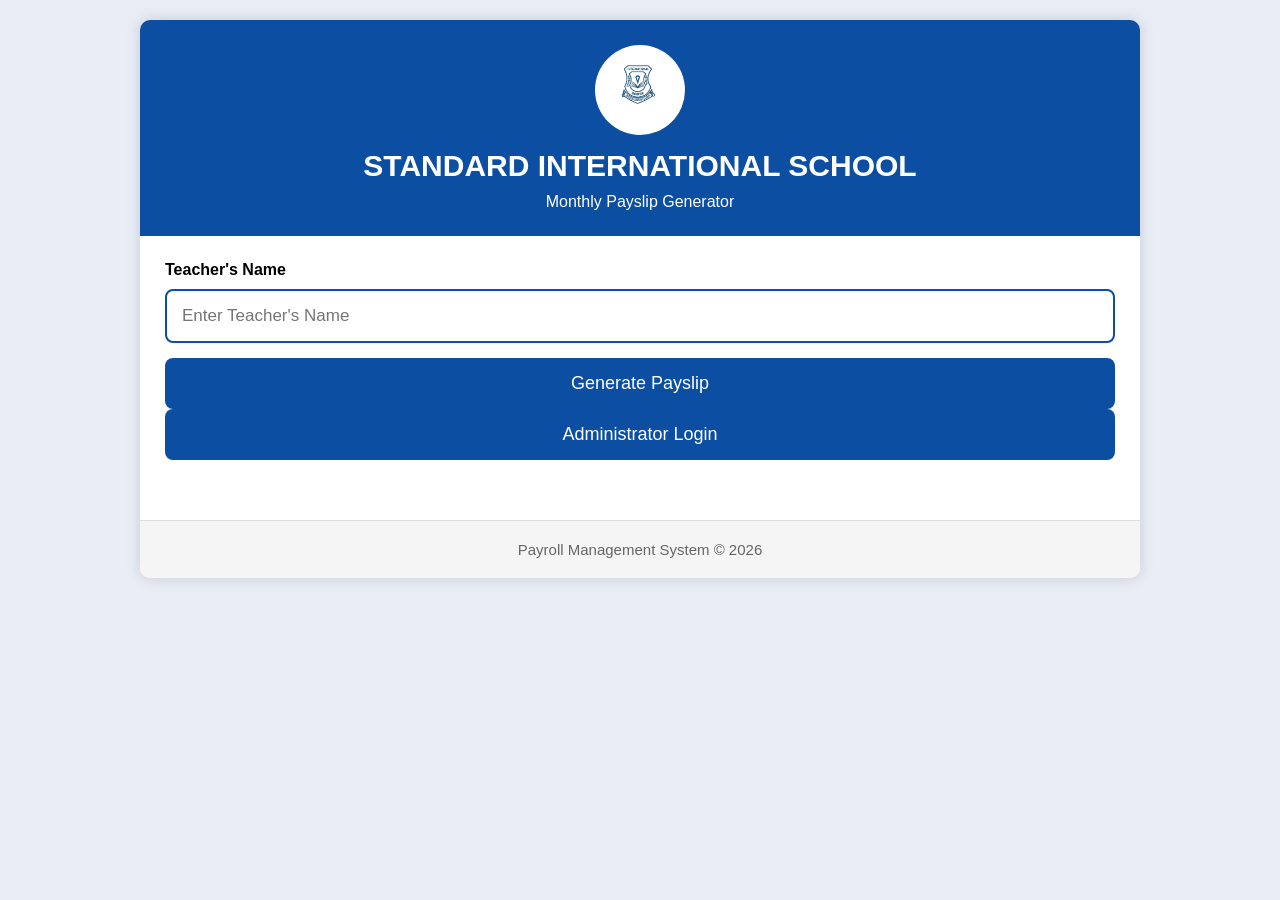
<file: index.html>
<!DOCTYPE html>
<html lang="en">

<head>
    <meta charset="UTF-8">
    <meta name="viewport" content="width=device-width, initial-scale=1.0">
    <title>Standard International School - Payslip Generator</title>
    <link rel="stylesheet" href="style.css">
</head>

<body>

    <div class="container">

        <!-- Header -->
        <header class="header">

            <img src="images/logo.png" alt="School Logo" class="logo">

<h1 class="school-name">
STANDARD INTERNATIONAL SCHOOL
</h1>

            <p class="subtitle">
                Monthly Payslip Generator
            </p>

        </header>

        <!-- Search Section -->
        <section class="searchBox">

            <label for="teacherName">
                Teacher's Name
            </label>

            <input
                type="text"
                id="teacherName"
                placeholder="Enter Teacher's Name"
                list="teacherList"
                autocomplete="off"
            >

            <datalist id="teacherList"></datalist>

            <button type="button" onclick="generatePayslip()">
                Generate Payslip
            </button>
<button type="button" onclick="window.location.href='login.html'">
    Administrator Login
</button>

            <!-- Reserved for future -->
            <!--
            <button type="button" class="secondaryBtn">
                Generate All Payslips
            </button>
            -->

            <p id="message"></p>

        </section>

        <!-- Footer -->
        <footer class="footer">

            <p>
                Payroll Management System &copy; 2026
            </p>

        </footer>

    </div>

<script src="common.js"></script>
<script src="teachers.js"></script>
<script src="script.js"></script>

</body>

</html>
</file>
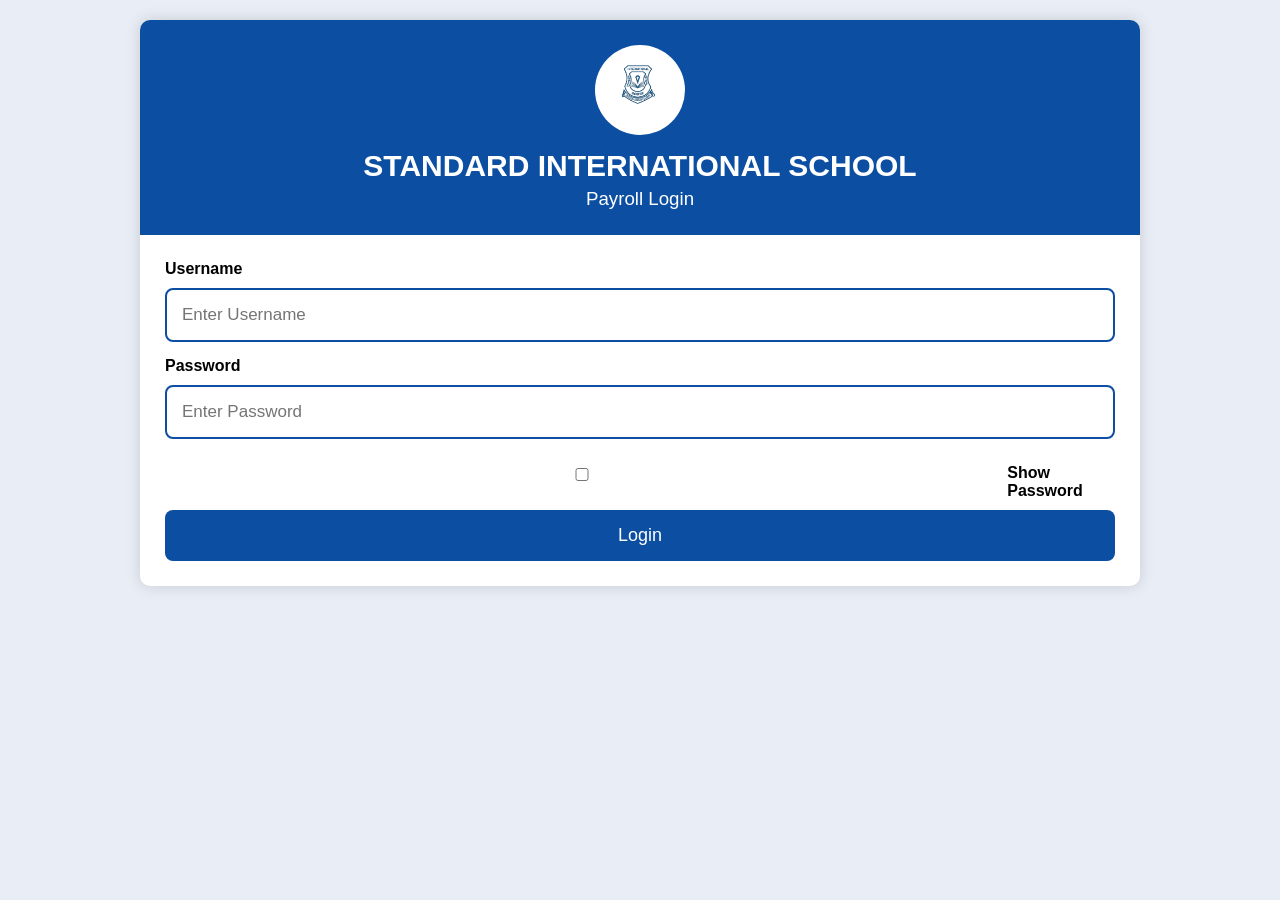
<file: admin.html>
<!DOCTYPE html>
<html lang="en">

<head>

<meta charset="UTF-8">

<meta name="viewport" content="width=device-width, initial-scale=1.0">

<title>Payroll Administration</title>

<link rel="stylesheet" href="style.css">

</head>

<body>

<!-- Overlay -->

<div id="overlay" class="overlay" onclick="closeMenu()"></div>

<div class="container">

    <!-- Header -->

    <div class="header">

        <img src="images/logo.png" class="logo" alt="School Logo">

        <h1 class="school-name">
            STANDARD INTERNATIONAL SCHOOL
        </h1>

        <h3>Payroll Administration System</h3>

        <p>Manage Staff Payroll Records</p>

    </div>

    <!-- Top Navigation -->

    <div class="topBar">

        <span class="menuIcon" onclick="toggleMenu()">
            ☰ Menu
        </span>

        <h2>Dashboard</h2>

    </div>

    <!-- Side Menu -->

    <div id="sideMenu" class="sideMenu">

        <button onclick="window.location='admin.html'">
             Dashboard
        </button>

        <button onclick="window.location='manage.html'">
             Teachers
        </button>

        <button onclick="window.location='index.html'">
             Generate Payslips
        </button>

        <button onclick="window.location='reports.html'">
             Reports
        </button>

        <button onclick="window.location='settings.html'">
             Settings
        </button>

        <button onclick="window.location='change-password.html'">
             Security
        </button>

        <button onclick="logout()">
             Logout
        </button>

    </div>

    <!-- Dashboard -->

    <div class="dashboard">

        <div class="card">

            <h2 id="totalTeachers">0</h2>

            <p>Total Teachers</p>

        </div>

        <div class="card">

            <h2 id="totalPayroll">₦0</h2>

            <p>Total Monthly Payroll</p>

        </div>

        <div class="card">

            <h2 id="averageSalary">₦0</h2>

            <p>Average Salary</p>

        </div>

    </div>

    <!-- Search Teacher -->

    <div class="searchBox">

        <label for="searchTeacher">

            Search Teacher

        </label>

        <input
            type="text"
            id="searchTeacher"
            placeholder="Enter teacher's name">

        <button onclick="searchTeacher()">

            Search Teacher

        </button>

    </div>

    <!-- Recent Teachers -->

    <h2 style="margin-top:30px; margin-bottom:15px;">

        Recent Teachers

    </h2>

    <table id="recentTeachers">

        <thead>

            <tr>

                <th>Staff ID</th>

                <th>Name</th>

                <th>Net Pay</th>

                <th>Action</th>

            </tr>

        </thead>

        <tbody id="recentTeachersBody">

        </tbody>

    </table>

</div>

<script src="common.js"></script>
<script src="teachers.js"></script>
<script src="admin.js"></script>

</body>

</html>
</file>
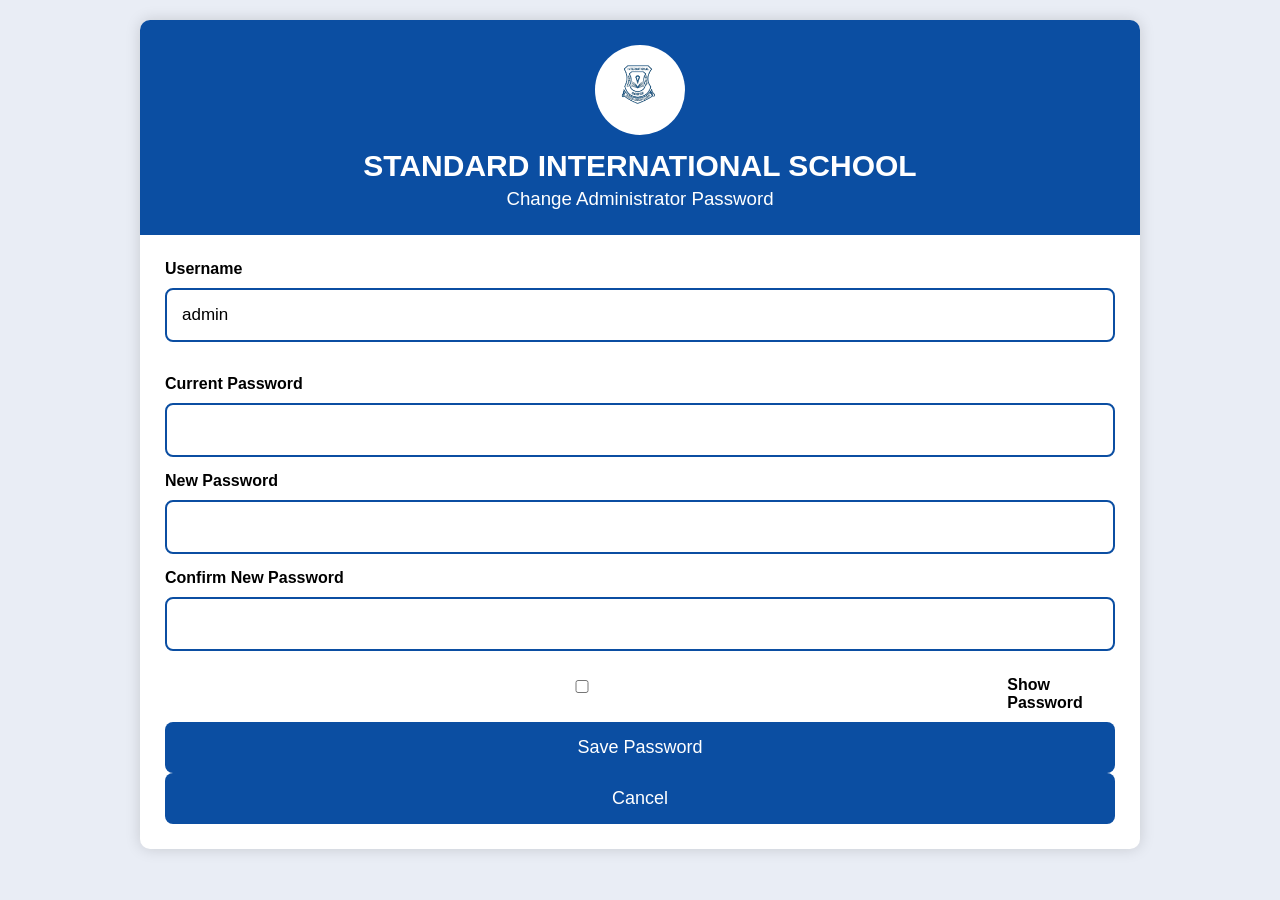
<file: change-password.html>
<!DOCTYPE html>
<html lang="en">

<head>

<meta charset="UTF-8">

<meta name="viewport" content="width=device-width, initial-scale=1.0">

<title>Change Password</title>

<link rel="stylesheet" href="style.css">

</head>

<body>

<div class="container">

    <div class="header">

        <img src="images/logo.png" class="logo">

        <h1>STANDARD INTERNATIONAL SCHOOL</h1>

        <h3>Change Administrator Password</h3>

    </div>

    <div class="searchBox">

    <label>Username</label>

<input
    type="text"
    id="username">

<br><br>

        <label>Current Password</label>

        <input
        type="password"
        id="oldPassword">

        <label>New Password</label>

        <input
        type="password"
        id="newPassword">

        <label>Confirm New Password</label>

        <input
        type="password"
        id="confirmPassword">

<label style="display:flex;align-items:center;gap:8px;margin-top:10px;">
    <input type="checkbox" onclick="togglePassword()">
    Show Password
</label>

        <button onclick="changePassword()">

            Save Password

        </button>

        <button onclick="window.location='admin.html'">

            Cancel

        </button>

        <p id="msg"></p>

    </div>

</div>

<script src="change-password.js"></script>

</body>

</html>
</file>
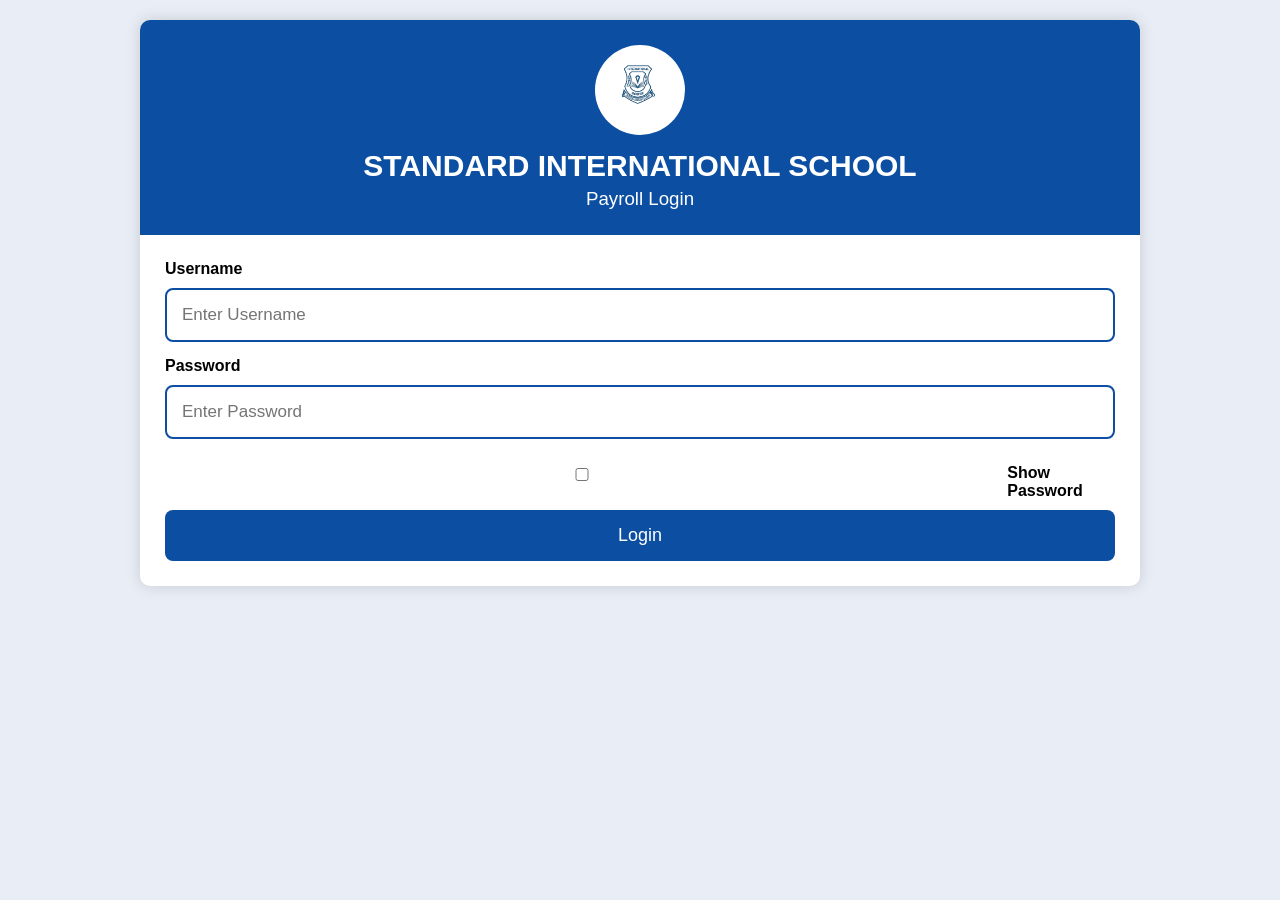
<file: login.html>
<!DOCTYPE html>
<html lang="en">
<head>
    <meta charset="UTF-8">
    <meta name="viewport" content="width=device-width, initial-scale=1.0">
    <title>Payroll Login</title>
    <link rel="stylesheet" href="style.css">
</head>

<body>

<div class="container">

    <div class="header">

        <img src="images/logo.png" class="logo" alt="School Logo">

<h1 class="school-name">
STANDARD INTERNATIONAL SCHOOL
</h1>

        <h3>Payroll Login</h3>

    </div>

    <div class="searchBox">

        <label>Username</label>

        <input
            type="text"
            id="username"
            placeholder="Enter Username">

        <label>Password</label>

        <input
            type="password"
            id="password"
            placeholder="Enter Password">

<label style="display:flex;align-items:center;margin-top:10px;gap:8px;">
    <input type="checkbox" onclick="togglePassword()">
    Show Password
</label>

        <button onclick="login()">
            Login
        </button>

        <p id="loginMessage"></p>

    </div>

</div>

<script src="common.js"></script>
<script src="login.js"></script>

</body>
</html>
</file>
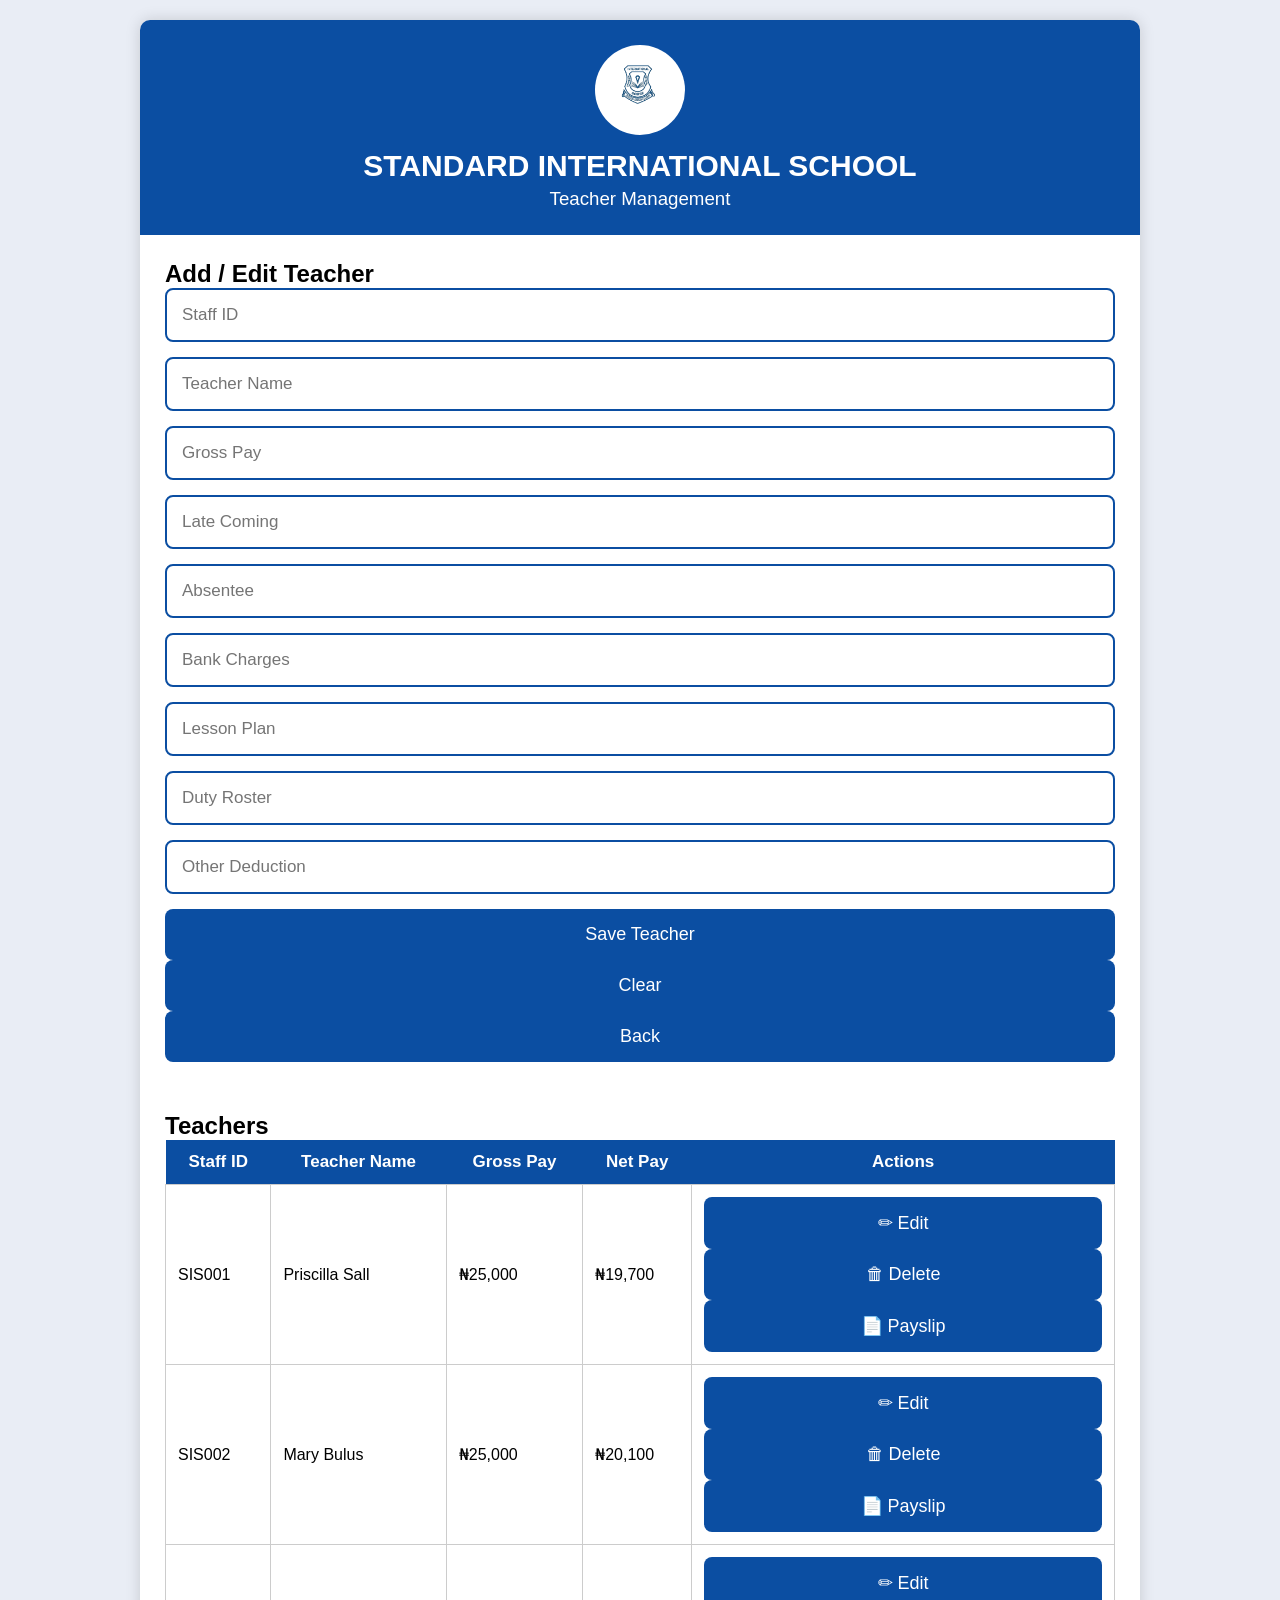
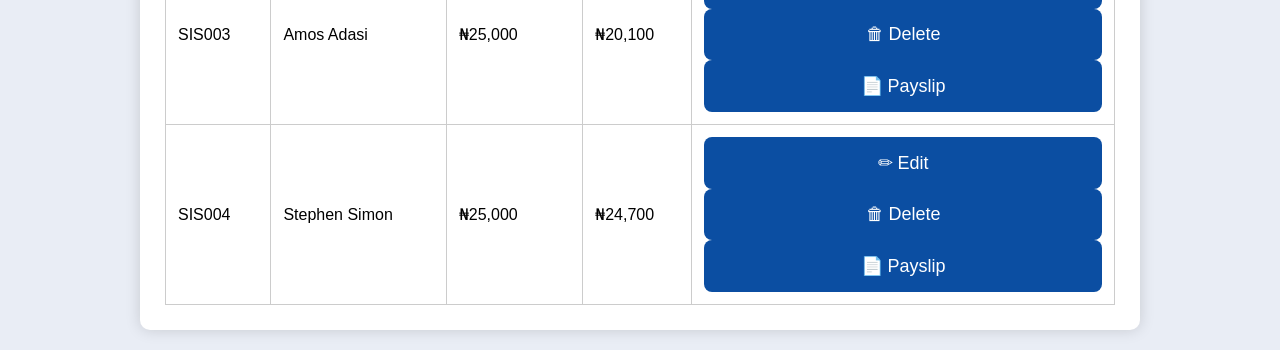
<file: manage.html>
<!DOCTYPE html>
<html lang="en">

<head>

<meta charset="UTF-8">
<meta name="viewport" content="width=device-width, initial-scale=1.0">

<title>Teacher Management</title>

<link rel="stylesheet" href="style.css">

</head>

<body>

<div class="container">

    <div class="header">

        <img src="images/logo.png" class="logo" alt="School Logo">

<h1 class="school-name">
STANDARD INTERNATIONAL SCHOOL
</h1>

        <h3>Teacher Management</h3>

    </div>

    <div class="searchBox">

        <h2>Add / Edit Teacher</h2>

        <input type="text" id="staffId" placeholder="Staff ID">

        <input type="text" id="teacherName" placeholder="Teacher Name">

        <input type="number" id="grossPay" placeholder="Gross Pay">

        <input type="number" id="lateComing" placeholder="Late Coming">

        <input type="number" id="absentee" placeholder="Absentee">

        <input type="number" id="bankCharges" placeholder="Bank Charges">

        <input type="number" id="lessonPlan" placeholder="Lesson Plan">

        <input type="number" id="dutyRoster" placeholder="Duty Roster">

        <input type="number" id="otherDeduction" placeholder="Other Deduction">

        <div class="adminButtons">

            <button onclick="saveTeacher()">
                 Save Teacher
            </button>

            <button onclick="clearForm()">
                 Clear
            </button>

            <button onclick="window.location='admin.html'">
                 Back
            </button>

        </div>

    </div>

    <div class="searchBox">

        <h2>Teachers</h2>

        <table id="teacherTable">

<thead>

<tr>

<th>Staff ID</th>

<th>Teacher Name</th>

<th>Gross Pay</th>

<th>Net Pay</th>

<th>Actions</th>

</tr>

</thead>

<tbody>

</tbody>

        </table>

    </div>

</div>

<script src="common.js"></script>
<script src="teachers.js"></script>
<script src="manage.js"></script>

</body>

</html>
</file>
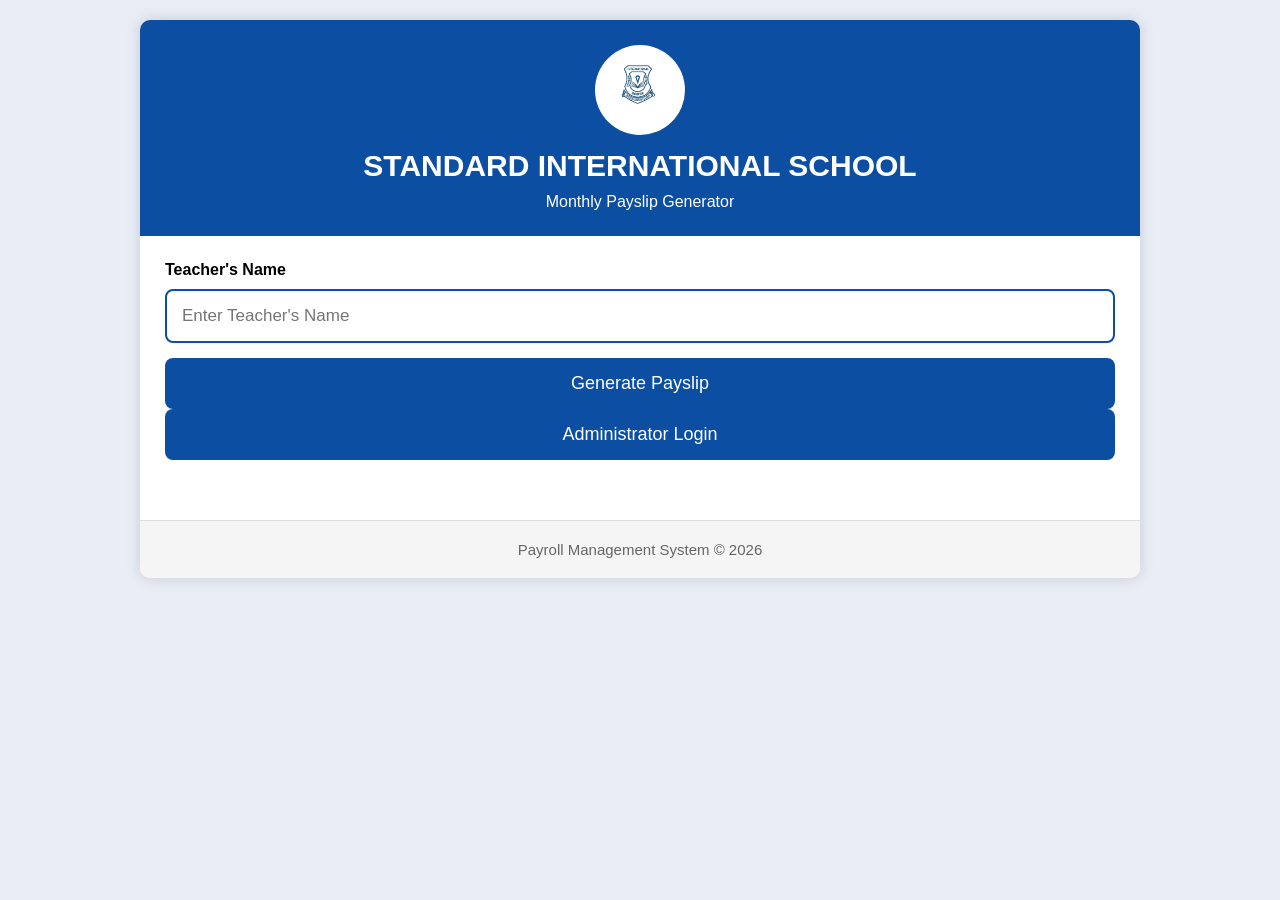
<file: payslip.html>
<!DOCTYPE html>
<html lang="en">

<head>

<meta charset="UTF-8">
<meta name="viewport" content="width=device-width, initial-scale=1.0">

<title>Standard International School - Payslip</title>

<link rel="stylesheet" href="style.css">

</head>

<body>

<div class="payslip">

    <!-- ================= HEADER ================= -->

    <div class="header">

        <div class="schoolHeader">

            <img src="images/logo.png"
                 alt="School Logo"
                 class="logo">

            <div class="schoolInfo">

<h1 class="school-name">
STANDARD INTERNATIONAL SCHOOL
</h1>

<h3 class="school-address">

Gombe

</h3>

<p>

<strong>Motto:</strong>

<span class="school-motto">

Raising Excellence Leaders

</span>

<p class="school-phone">

08034384657 | 09053852428

</p></p>

            </div>

        </div>

        <h1>MONTHLY PAYSLIP</h1>

    </div>

    <!-- ================= STAFF DETAILS ================= -->

    <div class="details">

        <div class="detailRow">

            <span><strong>Staff ID</strong></span>

            <span id="staffId"></span>

        </div>

        <div class="detailRow">

            <span><strong>Teacher's Name</strong></span>

            <span id="name"></span>

        </div>

        <div class="dateSection">

            <div class="dateBox">

                <label>Month</label>

                <span id="month"></span>

            </div>

            <div class="dateBox">

                <label>Day</label>

                <span id="day"></span>

            </div>

            <div class="dateBox">

                <label>Year</label>

                <span id="year"></span>

            </div>

        </div>

    </div>

    <!-- ================= SALARY TABLE ================= -->

    <table>

        <tr>

            <th colspan="2">EARNINGS</th>

        </tr>

        <tr>

            <td>Basic Salary</td>

            <td id="basic"></td>

        </tr>

        <tr>

            <td>Gross Pay</td>

            <td id="gross"></td>

        </tr>

        <tr>

            <th colspan="2">DEDUCTIONS</th>

        </tr>

        <tr>

            <td>Late Coming</td>

            <td id="late"></td>

        </tr>

        <tr>

            <td>Absentee</td>

            <td id="absent"></td>

        </tr>

        <tr>

            <td>Bank Charges</td>

            <td id="bank"></td>

        </tr>

        <tr>

            <td>Lesson Plan</td>

            <td id="lesson"></td>

        </tr>

        <tr>

            <td>Duty Roster</td>

            <td id="duty"></td>

        </tr>

        <tr>

            <td>Other Deduction</td>

            <td id="other"></td>

        </tr>

        <tr class="total">

            <td>Total Deduction</td>

            <td id="deduction"></td>

        </tr>

        <tr class="net">

            <td>NET PAY</td>

            <td id="net"></td>

        </tr>

    </table>

    <!-- ================= SIGNATURE ================= -->

    <div class="signature">

        <div>

            __________________________

            <br><br>

            Employer's Signature

        </div>

        <div>

            __________________________

            <br><br>

            Employee's Signature

        </div>

    </div>

    <!-- ================= FOOTER ================= -->

    <div class="footer">

        <p>Generated by Standard International School Payroll System</p>

    </div>

    <!-- ================= BUTTONS ================= -->

    <div class="buttons">

        <button onclick="window.print()">

            Print Payslip

        </button>

        <button onclick="window.location.href='index.html'">

            ⬅ Back

        </button>

    </div>

</div>

<script src="common.js"></script>
<script src="payslip.js"></script>

</body>

</html>
</file>
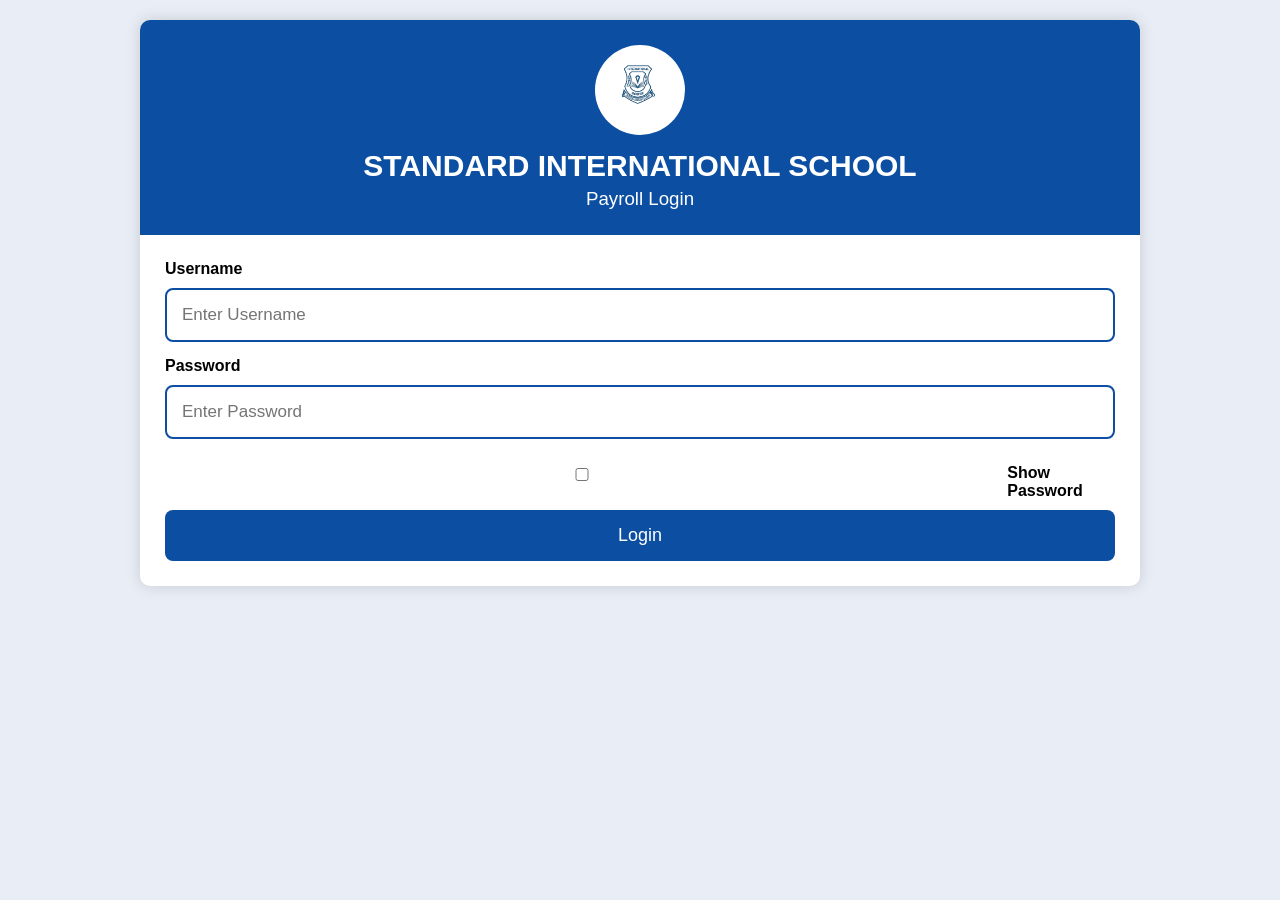
<file: reports.html>
<!DOCTYPE html>
<html lang="en">

<head>

<meta charset="UTF-8">

<meta name="viewport" content="width=device-width, initial-scale=1.0">

<title>Payroll Reports</title>

<link rel="stylesheet" href="style.css">

</head>

<body>

<div class="container">

    <div class="header">

        <img src="images/logo.png" class="logo" alt="School Logo">

        <h1 class="school-name">
            STANDARD INTERNATIONAL SCHOOL
        </h1>

        <h3>Payroll Report</h3>

        <p>Monthly Payroll Summary</p>

    </div>

    <!-- SUMMARY CARDS -->

    <div class="dashboard">

        <div class="card">
            <h2 id="reportTeachers">0</h2>
            <p>Total Teachers</p>
        </div>

        <div class="card">
            <h2 id="reportGross">₦0</h2>
            <p>Total Gross Payroll</p>
        </div>

        <div class="card">
            <h2 id="reportDeduction">₦0</h2>
            <p>Total Deductions</p>
        </div>

        <div class="card">
            <h2 id="reportNet">₦0</h2>
            <p>Total Net Payroll</p>
        </div>

    </div>

    <!-- HIGHEST & LOWEST -->

    <div class="details">

        <div class="detailRow">

            <span><strong>Highest Paid Teacher</strong></span>

            <span id="highestTeacher"></span>

        </div>

        <div class="detailRow">

            <span><strong>Lowest Paid Teacher</strong></span>

            <span id="lowestTeacher"></span>

        </div>

    </div>

    <!-- REPORT TABLE -->

    <h2 style="text-align:center;margin:20px 0;">

        Payroll Summary

    </h2>

    <table id="reportTable">

        <thead>

            <tr>

                <th>Staff ID</th>

                <th>Name</th>

                <th>Gross Pay</th>

                <th>Total Deduction</th>

                <th>Net Pay</th>

            </tr>

        </thead>

        <tbody id="reportBody">

        </tbody>

    </table>

    <!-- BUTTONS -->

    <div class="buttons">

        <button onclick="window.print()">

            Print Report

        </button>

        <button onclick="window.location='admin.html'">

            Back

        </button>

    </div>

    <div class="footer">

        <p>
            Payroll Management System &copy; 2026
        </p>

    </div>

</div>

<script src="teachers.js"></script>
<script src="reports.js"></script>

</body>

</html>
</file>
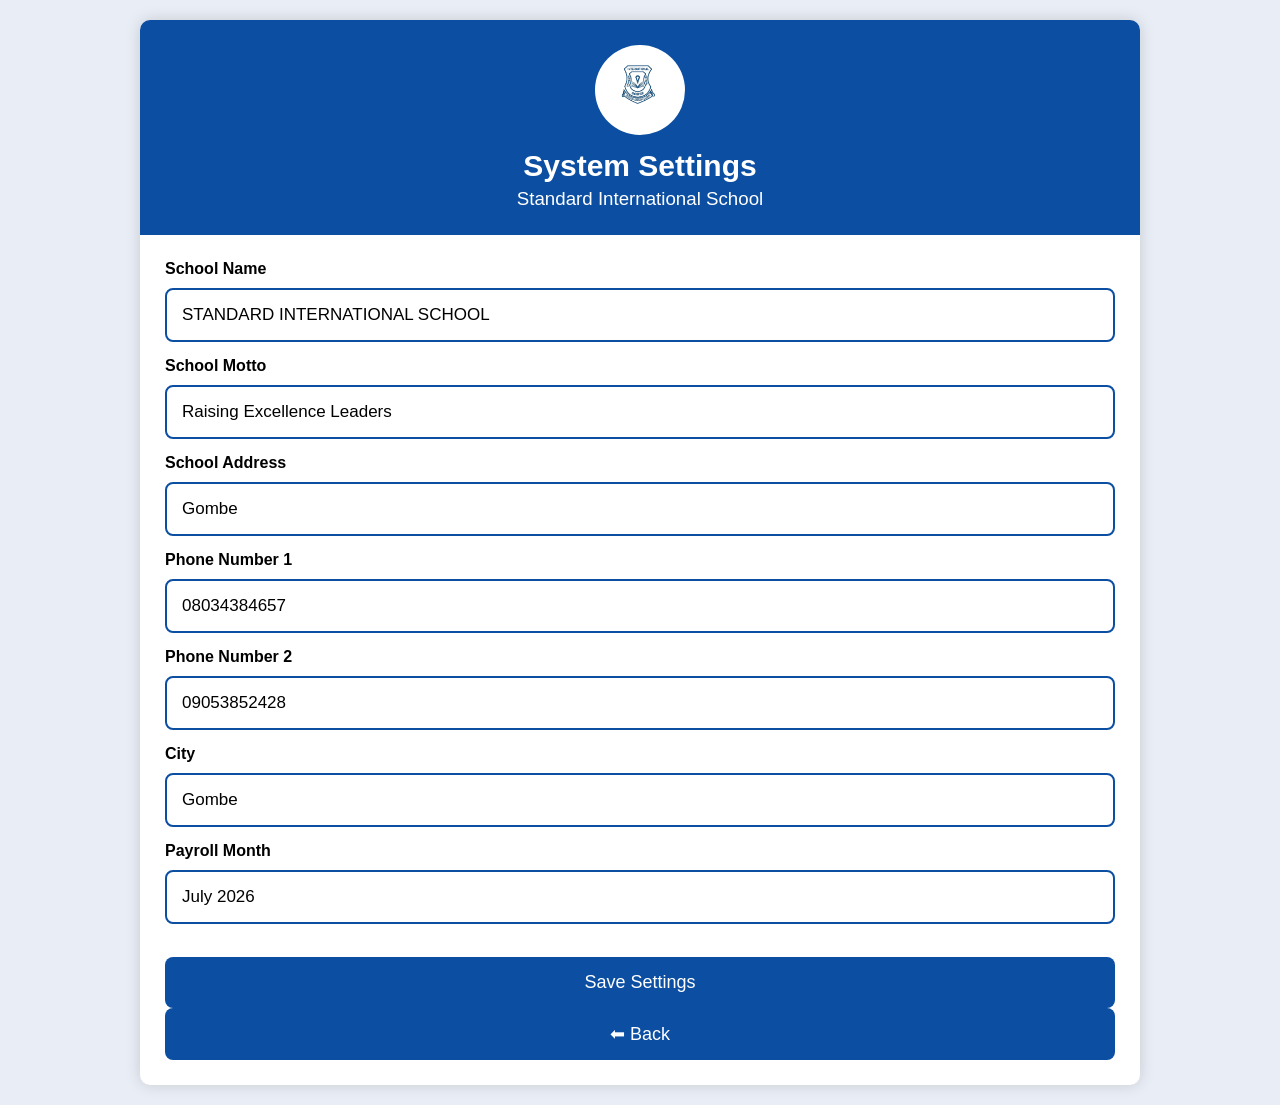
<file: settings.html>
<!DOCTYPE html>
<html lang="en">

<head>

<meta charset="UTF-8">

<meta name="viewport" content="width=device-width, initial-scale=1.0">

<title>System Settings</title>

<link rel="stylesheet" href="style.css">

</head>

<body>

<div class="container">

<div class="header">

<img src="images/logo.png" class="logo">

<h1>System Settings</h1>

<h3>Standard International School</h3>

</div>

<div class="searchBox">

<label>School Name</label>
<input type="text" id="schoolName">

<label>School Motto</label>
<input type="text" id="motto">

<label>School Address</label>
<input type="text" id="address">

<label>Phone Number 1</label>
<input type="text" id="phone1">

<label>Phone Number 2</label>
<input type="text" id="phone2">

<label>City</label>
<input type="text" id="city">

<label>Payroll Month</label>
<input type="text" id="payMonth" placeholder="July 2026">

<br><br>

<button onclick="saveSettings()">

 Save Settings

</button>

<button onclick="window.location='admin.html'">

⬅ Back

</button>

<p id="msg"></p>

</div>

</div>

<script src="settings.js"></script>

</body>

</html>
</file>
<file: style.css>
/* ===========================
   GLOBAL STYLES
=========================== */

*{
    margin:0;
    padding:0;
    box-sizing:border-box;
    font-family:Arial, Helvetica, sans-serif;
}

body{
    background:#e9edf5;
    padding:20px;
}

.container{
    max-width:1000px;
    margin:auto;
    background:#fff;
    border-radius:10px;
    overflow:hidden;
    box-shadow:0 0 15px rgba(0,0,0,.15);
}

/* ===========================
   HEADER
=========================== */

.header{
    background:#0b4ea2;
    color:#fff;
    text-align:center;
    padding:25px;
}

.logo{
    width:90px;
    height:90px;
    object-fit:contain;
    background:#fff;
    border-radius:50%;
    padding:5px;
    margin-bottom:10px;
}

.header h1{
    font-size:30px;
}

.header h2{
    font-size:26px;
}

.header h3{
    margin-top:5px;
    font-weight:normal;
}

.subtitle{
    margin-top:10px;
    font-size:16px;
}

/* ===========================
   SEARCH BOX
=========================== */

.searchBox{
    padding:25px;
}

.searchBox label{
    display:block;
    font-weight:bold;
    margin-bottom:10px;
}

.searchBox input{
    width:100%;
    padding:15px;
    border:2px solid #0b4ea2;
    border-radius:8px;
    font-size:17px;
    margin-bottom:15px;
}

.searchBox button{
    width:100%;
    padding:15px;
    border:none;
    border-radius:8px;
    background:#0b4ea2;
    color:#fff;
    font-size:18px;
    cursor:pointer;
    transition:.3s;
}

.searchBox button:hover{
    background:#083b7d;
}

#message{
    margin-top:10px;
    text-align:center;
    color:red;
    font-weight:bold;
}

/* ===========================
   PAYSLIP
=========================== */

.payslip{
    max-width:850px;
    margin:auto;
    background:#fff;
    border-radius:10px;
    overflow:hidden;
    box-shadow:0 0 15px rgba(0,0,0,.15);
}

.schoolHeader{
    display:flex;
    justify-content:center;
    align-items:center;
    gap:20px;
    flex-wrap:wrap;
}

.schoolInfo{
    text-align:left;
}

.schoolInfo h2{
    font-size:24px;
}

.schoolInfo h3{
    margin:5px 0;
}

.schoolInfo p{
    margin:3px 0;
}

.details{
    padding:20px;
}

.detailRow{
    display:flex;
    justify-content:space-between;
    align-items:center;
    border-bottom:1px solid #ddd;
    padding:12px 0;
}

.dateSection{
    display:flex;
    gap:10px;
    margin-top:20px;
}

.dateBox{
    flex:1;
    border:1px solid #0b4ea2;
    border-radius:4px;
    text-align:center;
    padding:12px;
}

.dateBox label{
    display:block;
    color:#0b4ea2;
    font-weight:bold;
    margin-bottom:8px;
}

.dateBox span{
    font-size:18px;
    font-weight:bold;
}

/* ===========================
   TABLES
=========================== */

table{
    width:100%;
    border-collapse:collapse;
}

th{
    background:#0b4ea2;
    color:#fff;
    padding:12px;
    font-size:17px;
}

td{
    border:1px solid #ccc;
    padding:12px;
    font-size:16px;
}

.total{
    background:#fff4d6;
    font-weight:bold;
}

.net{
    background:#dff7df;
    font-weight:bold;
    font-size:20px;
}

/* ===========================
   SIGNATURE
=========================== */

.signature{
    display:flex;
    justify-content:space-between;
    text-align:center;
    padding:50px 30px;
}

/* ===========================
   BUTTONS
=========================== */

.buttons{
    display:flex;
    gap:15px;
    padding:20px;
}

.buttons button{
    flex:1;
    padding:15px;
    border:none;
    border-radius:8px;
    background:#0b4ea2;
    color:#fff;
    font-size:18px;
    cursor:pointer;
    transition:.3s;
}

.buttons button:hover{
    background:#083b7d;
}

/* ===========================
   ADMIN DASHBOARD
=========================== */

.dashboard{
    display:grid;
    grid-template-columns:repeat(auto-fit,minmax(220px,1fr));
    gap:20px;
    padding:25px;
}

.card{
    background:#fff;
    border-left:6px solid #0b4ea2;
    border-radius:10px;
    padding:25px;
    text-align:center;
    box-shadow:0 3px 10px rgba(0,0,0,.1);
}

.card h2{
    color:#0b4ea2;
    font-size:30px;
    margin-bottom:10px;
}

.card p{
    color:#666;
    font-size:16px;
}

/* ===========================
   TOP BAR
=========================== */

.topBar{
    display:flex;
    justify-content:space-between;
    align-items:center;
    background:#fff;
    padding:15px 20px;
    margin:20px;
    border-radius:10px;
    box-shadow:0 2px 8px rgba(0,0,0,.1);
}

.menuIcon{
    font-size:24px;
    font-weight:bold;
    color:#0b4ea2;
    cursor:pointer;
    user-select:none;
}

.menuIcon:hover{
    color:#083b7d;
}

.topBar h2{
    color:#0b4ea2;
    font-size:24px;
}

/* ===========================
   SIDE MENU
=========================== */

.sideMenu{
    position:fixed;
    top:0;
    left:-270px;
    width:250px;
    height:100%;
    background:#0b4ea2;
    transition:left .3s ease;
    padding-top:80px;
    z-index:1000;
    box-shadow:3px 0 10px rgba(0,0,0,.3);
}

.sideMenu.open{
    left:0;
}

.sideMenu button{
    width:100%;
    border:none;
    background:none;
    color:#fff;
    text-align:left;
    padding:18px 25px;
    font-size:17px;
    cursor:pointer;
    transition:.3s;
}

.sideMenu button:hover{
    background:#083b7d;
    padding-left:35px;
}

/* ===========================
   OVERLAY
=========================== */

.overlay{
    display:none;
    position:fixed;
    top:0;
    left:0;
    width:100%;
    height:100%;
    background:rgba(0,0,0,.45);
    z-index:999;
}

/* ===========================
   RECENT TEACHERS TABLE
=========================== */

#recentTeachers{
    width:95%;
    margin:20px auto;
    border-collapse:collapse;
}

#recentTeachers th{
    background:#0b4ea2;
    color:#fff;
}

#recentTeachers th,
#recentTeachers td{
    border:1px solid #ddd;
    padding:12px;
    text-align:center;
}

#recentTeachers tr:nth-child(even){
    background:#f7f7f7;
}

#recentTeachers tr:hover{
    background:#eef4ff;
}

#recentTeachers button{
    background:#0b4ea2;
    color:#fff;
    border:none;
    border-radius:6px;
    padding:8px 15px;
    cursor:pointer;
}

#recentTeachers button:hover{
    background:#083b7d;
}

/* ===========================
   FOOTER
=========================== */

.footer{
    width:100%;
    text-align:center;
    padding:20px;
    margin-top:25px;
    background:#f5f5f5;
    color:#666;
    font-size:15px;
    border-top:1px solid #ddd;
}

.footer p{
    margin:0;
}

/* ===========================
   RESPONSIVE
=========================== */

@media(max-width:768px){

.dashboard{
    grid-template-columns:1fr;
}

.topBar{
    margin:15px;
}

.dateSection{
    flex-direction:column;
}

.signature{
    flex-direction:column;
    gap:40px;
}

.buttons{
    flex-direction:column;
}

.schoolHeader{
    flex-direction:column;
    text-align:center;
}

.schoolInfo{
    text-align:center;
}

}

/* ===========================
   PRINT
=========================== */

@media print{

body{
    background:#fff;
    padding:0;
}

.container,
.payslip{
    box-shadow:none;
    border-radius:0;
}

.buttons,
.topBar,
.sideMenu,
.overlay{
    display:none;
}

/* ===========================
   REPORT TABLE
=========================== */

#reportTable{
    width:95%;
    margin:20px auto;
    border-collapse:collapse;
}

#reportTable th{
    background:#0b4ea2;
    color:white;
}

#reportTable th,
#reportTable td{
    border:1px solid #ddd;
    padding:12px;
    text-align:center;
}

#reportTable tr:nth-child(even){
    background:#f8f8f8;
}

#reportTable tr:hover{
    background:#eef5ff;
}
}
</file>
